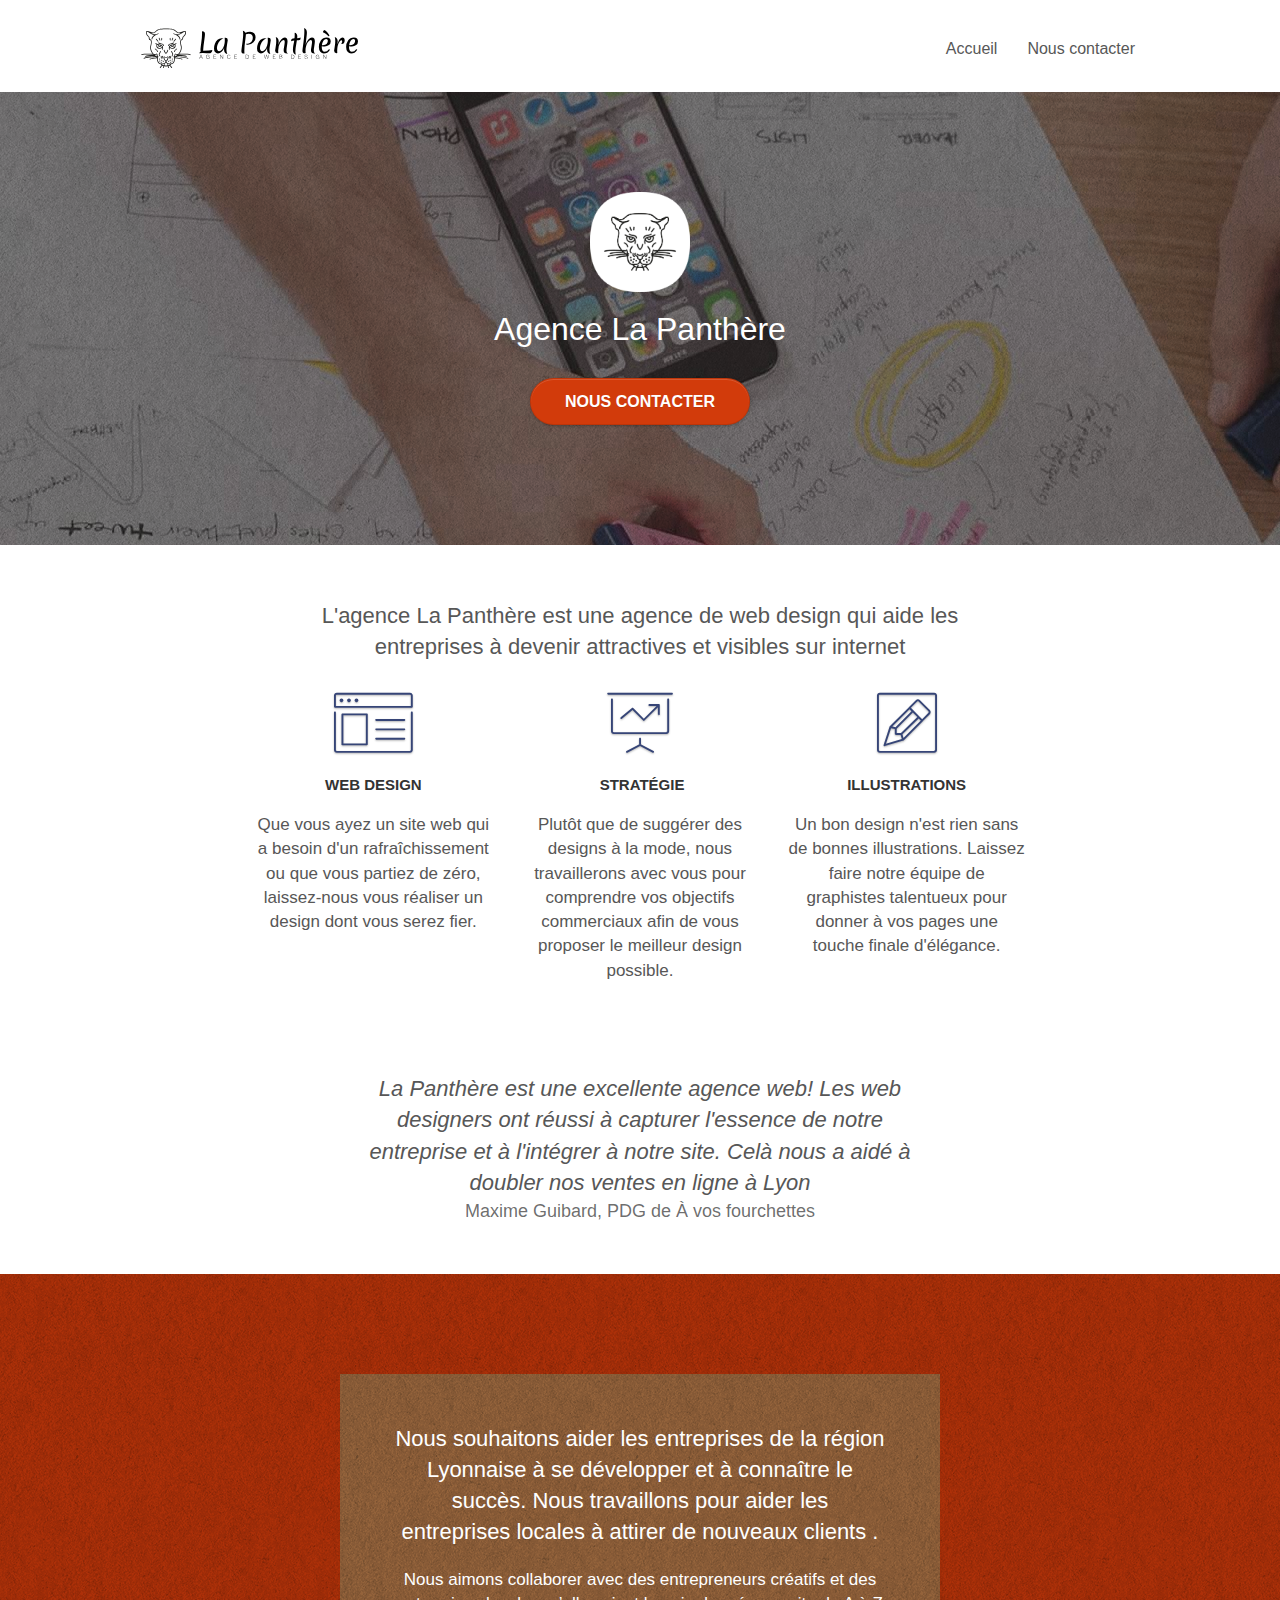
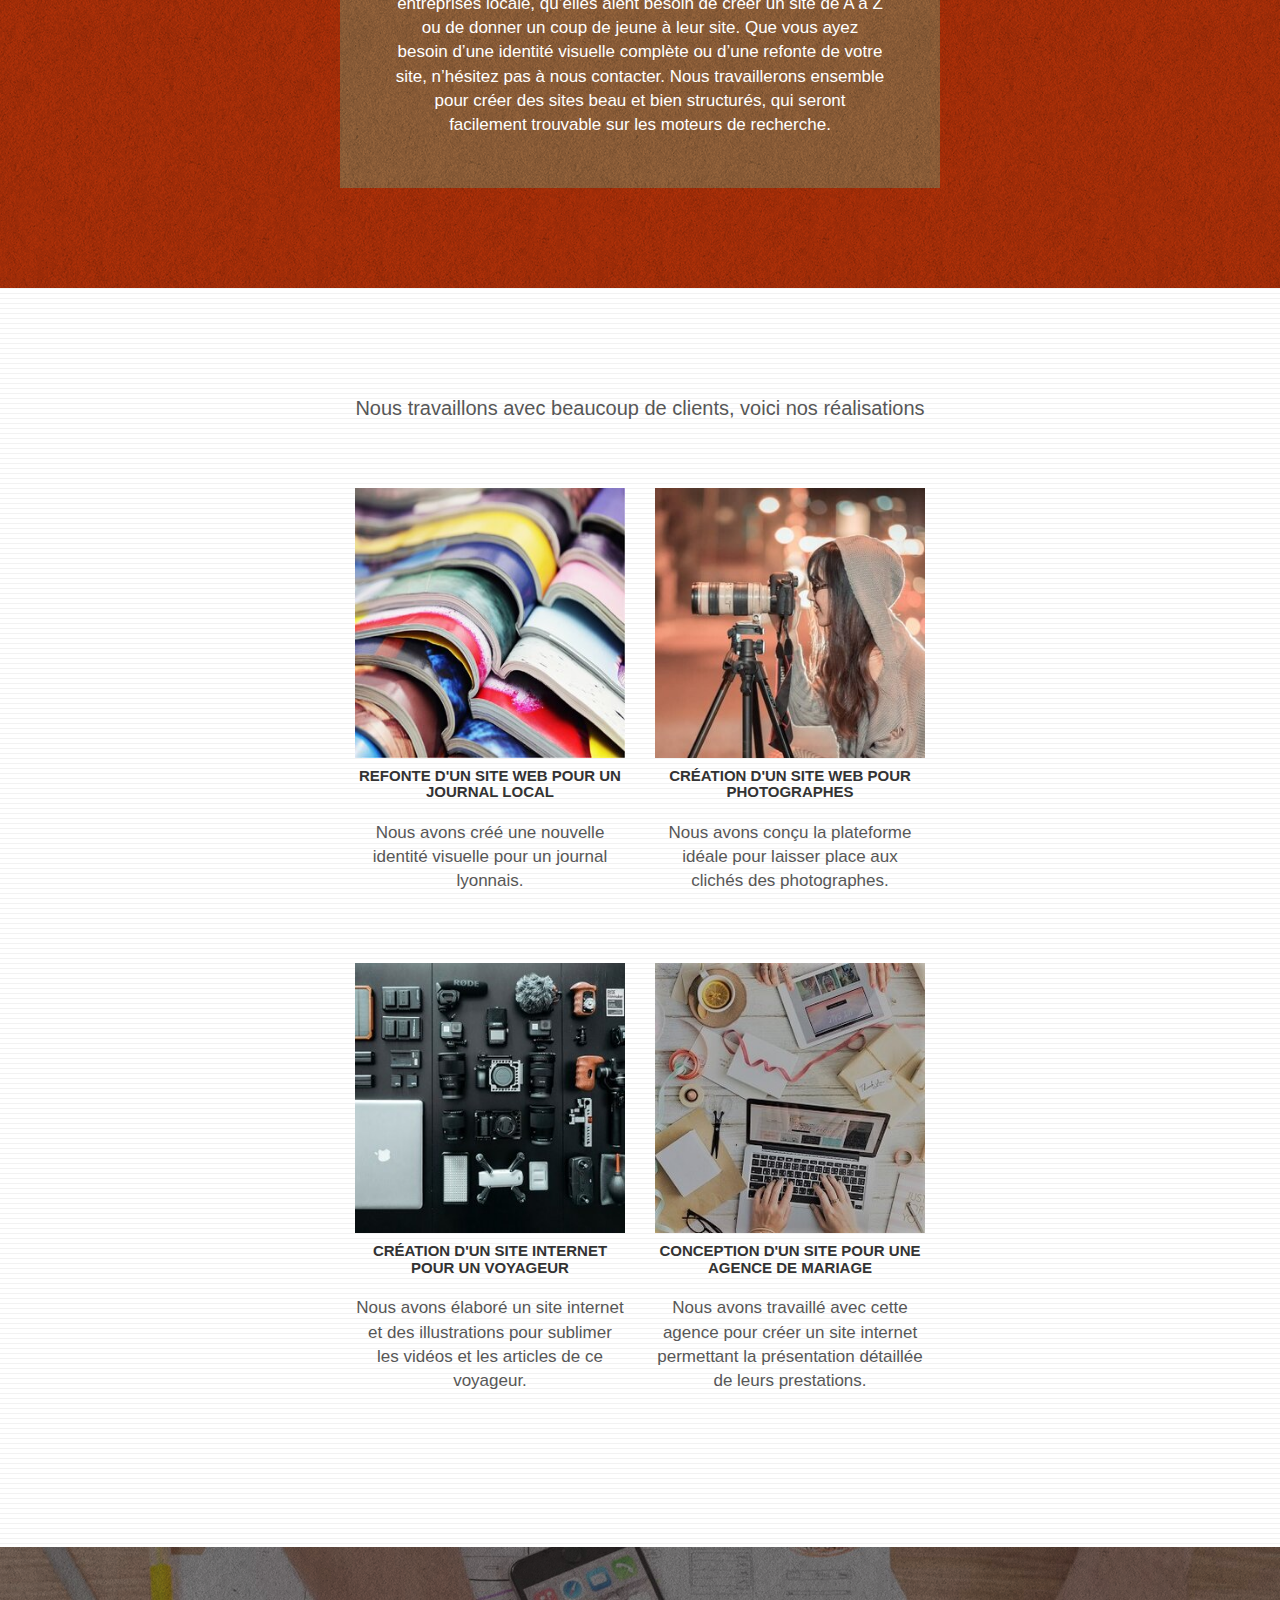
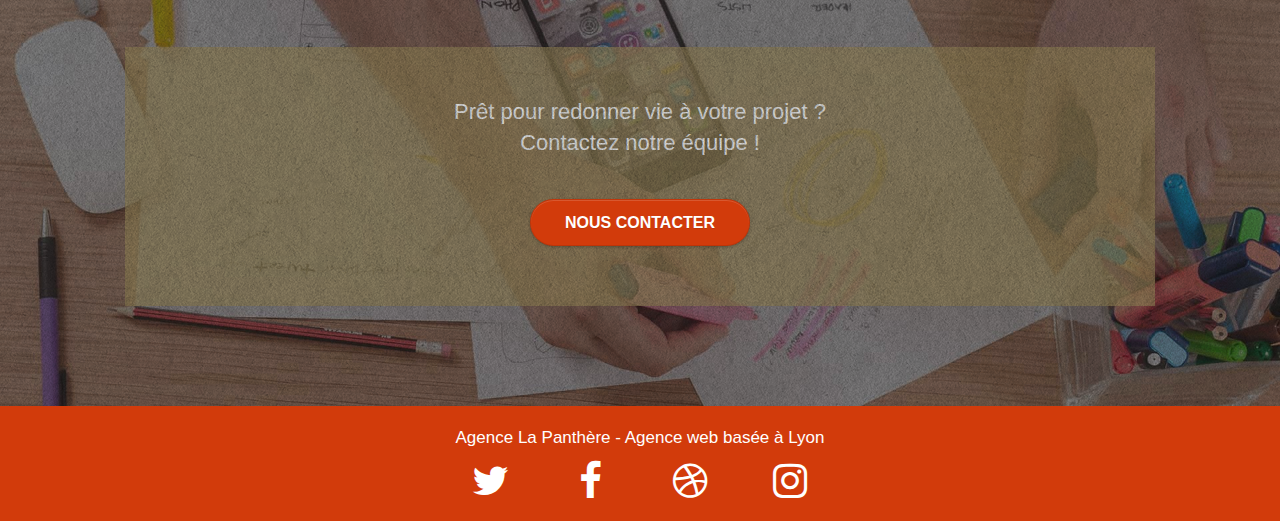
<file: index.html>
<!doctype html>
<html lang="fr-FR">
<head>
    <meta charset="utf-8">
    <meta name="description" content="L'agence La Panthère est une agence de web design qui aide les entreprises Lyonnaises
	 à devenir attractives et visibles sur Internet">
    <meta name="viewport" content="width=device-width, initial-scale=1.0, viewport-fit=cover">

	<!-- Open graph param  -->
	<meta property="og:title" content="La Panthère, Agence de web design sur la région lyonnaise">
	<meta property="og:type" content="website">
	<meta property="og:url" content="https://lef202209.github.io/PROJET4-LA-PANTHERE/index.html">
	<meta property="og:image" content="https://lef202209.github.io/PROJET4-LA-PANTHERE/img/logo.jpg">
	<meta property="og:description" content="L'agence La Panthère est une agence de web design qui aide les entreprises Lyonnaises
	à devenir attractives et visibles sur Internet">

	<meta content="index, follow" name=robots>

	 <!-- Canonical for Robots -->
	 <link rel="canonical" href="https://lef202209.github.io/PROJET4-LA-PANTHERE/index.html">

    <link rel="shortcut icon" type="image/png" href="./img/favicon.jpg">
    
	<link rel="stylesheet" type="text/css" href="./css_mini/bootstrap.min.css">
	<link rel="stylesheet" type="text/css" href="./css_mini/style.min.css">
	<link rel="stylesheet" type="text/css" href="./css_mini/font-awesome.min.css">
	<link rel="stylesheet" type="text/css" href="./css_mini/et-line.min.css">

    <title>La Panthère, Agence de web design sur la région lyonnaise</title>

    
<!-- Analytics -->
 
<!-- Analytics END -->
    
</head>
<body>
	<!-- Principal conteneur -->
	<div class="page-container">
		
		<!-- bloc-0 -->
		<header class="bloc bgc-white l-bloc " id="bloc-0">
			<div class="container bloc-sm">

				<nav class="navbar row">
					<div class="navbar-header">
						<a class="navbar-brand" href="index.html">
							<img src="img/agence-la-panthere-monochrome.svg" alt="tête de panthère" height="40" >
						</a>
						<button id="nav-toggle" type="button" class="ui-navbar-toggle navbar-toggle" data-toggle="collapse" data-target=".navbar-1">
							<span class="sr-only">Toggle navigation</span>
							<span class="icon-bar"></span>
							<span class="icon-bar"></span>
							<span class="icon-bar"></span>
						</button>
					</div>
					<div class="collapse navbar-collapse navbar-1 special-dropdown-nav">
						<ul class="site-navigation nav navbar-nav">
							<li>
								<a href="index.html">Accueil</a>
							</li>
							<li>
								<a href="contact.html">Nous contacter</a>
							</li>
						</ul>
					</div>
				</nav>
			</div>
		</header>
		<!-- bloc-0 END -->
		<main>
		<!-- bloc-1-presentation -->
			<section class="bloc bgc-dark-slate-blue bg-banniere d-bloc bg-t-edge bloc-bg-texture texture-paper b-parallax" id="bloc-1-hero">
				<div class="container bloc-lg">
					<div class="row tight-width-whitespace">
						<div class="col-sm-12">
							<img src="img/logo.png" class="center-block image-resize-mode" width="100" 
							alt="logo tête de panthère" >
							<h1 class="text-center hero-bloc-text tc-white ">
								Agence La Panthère
							</h1>
							<div class="text-center">
								<a href="contact.html" class="btn btn-lg btn-clean btn-rd cta-hero btn-atomic-tangerine" id="cta-hero">
									Nous contacter
								</a>
							</div>
						</div>
					</div>
				</div>
			</section>
			<!-- bloc-1-presentation END -->

			<!-- bloc-2-services -->
			<section class="bloc bgc-white l-bloc" id="bloc-2-services">
				<div class="container bloc-md">
					<div class="row">
						<div class="col-sm-12 text-center">
							<h2 class="titre-1">
								L'agence La Panthère est une agence de web design qui aide les entreprises à devenir attractives et visibles sur internet
							</h2>
						</div>
					</div>
					<div class="row voffset-lg med-width-whitespace">
						<article class="col-sm-4">
							<div class="text-center">
								<span class="et-icon-browser sm-shadow icon-dark-slate-blue icons icon-lg"></span>
							</div>
							<h3 class="mg-md text-center">
								Web design
							</h3>
							<p class="text-center ">
								Que vous ayez un site web qui a besoin d'un rafraîchissement ou que vous partiez de zéro, laissez-nous vous réaliser un design dont vous serez fier.
							</p>
						</article>
						<article class="col-sm-4">
							<div class="text-center">
								<span class="et-icon-presentation sm-shadow icon-dark-slate-blue icons icon-lg"></span>
							</div>
							<h3 class="mg-md text-center">
								&nbsp;Stratégie
							</h3>
							<p class="text-center ">
								Plutôt que de suggérer des designs à la mode, nous travaillerons avec vous pour comprendre vos objectifs commerciaux afin de vous proposer le meilleur design possible.
							</p>
						</article>
						<article class="col-sm-4">
							<div class="text-center">
								<span class="et-icon-edit sm-shadow icon-dark-slate-blue icons icon-lg"></span>
							</div>
							<h3 class="mg-md text-center">
								Illustrations
							</h3>
							<p class="text-center ">
								Un bon design n'est rien sans de bonnes illustrations. Laissez faire notre équipe de graphistes talentueux pour donner à vos pages une touche finale d'élégance.
							</p>
						</article>
					</div>
					<div class="row voffset-lg voffset">
						<div class="col-xs-12 col-md-8 col-md-offset-2 text-center">
							<p class="citation"> 
								La Panthère est une excellente agence web! Les web designers ont réussi à capturer l'essence de notre entreprise et à l'intégrer
								à notre site. Celà nous a aidé à doubler nos ventes en ligne à Lyon
							</p>
							<small class="text-center"> Maxime Guibard, PDG de À vos fourchettes </small>
						</div>
					</div>
				</div>
			</section>
			<!-- bloc-2-services END -->

			<!-- bloc-3-what-i-do -->
			<section class="bloc tc-white bgc-atomic-tangerine bg-presentation d-bloc bloc-bg-texture texture-paper b-parallax" id="bloc-3-what-i-do">
				<div class="container bloc-lg">
					<div class="row tight-width-whitespace black-background">
						<div class="col-sm-12">
							<!-- <h2 class="mg-md text-center tc-white  d-flex justify-content-center align-items-center"> -->
							<h2 class="mg-md text-center tc-white"> 
								Nous souhaitons aider les entreprises de la région Lyonnaise à se développer et à connaître le succès. Nous travaillons pour aider les entreprises locales à attirer de nouveaux clients .
							</h2>
							<p class="text-center white">
								Nous aimons collaborer avec des entrepreneurs créatifs et des entreprises locale, qu’elles aient besoin de créer un site de A à Z ou de donner un coup de jeune à leur site. Que vous ayez besoin d’une identité visuelle complète ou d’une refonte de votre site, n’hésitez pas à nous contacter. Nous travaillerons ensemble pour créer des sites beau et bien structurés, qui seront facilement trouvable sur les moteurs de recherche. 
								<!-- <a class="ltc-white bold-link" href="contact.html">Contactez notre équipe</a> -->
							</p>
						</div>
					</div>
				</div>
			</section>
			<!-- bloc-3-what-i-do END -->

			<!-- bloc-4-portfolio -->
			<section class="bloc bgc-white bg-lines-h2-bg bg-repeat l-bloc" id="bloc-4-portfolio">
				<div class="container bloc-lg">
					<div class="row">
						<div class="col-sm-12 text-center">
							<h2 class="titre-2">
								Nous travaillons avec beaucoup de clients, voici nos réalisations
							</h2>
						</div>
					</div>
					<div class="row tight-width-whitespace portfolio-row">
						<article class="col-sm-6">
							<a href="#" data-lightbox="img/journal_local.jpg" data-gallery-id="gallery-1" data-caption="Refonte d'un site web pour un journal local" data-frame="snapshot-lb">
								<img src="img/journal_local.jpg" loading="lazy"
								alt="magazines colorées ouvertes et superposées" class="img-responsive portfolio-thumb" >
							</a>
							<h3 class="mg-md text-center">
								Refonte d'un site web pour un journal local
							</h3>
							<p class="text-center">
								Nous avons créé une nouvelle identité visuelle pour un journal lyonnais.
							</p>
						</article>
						<article class="col-sm-6">
							<a href="#" data-lightbox="img/photographe.jpg" data-gallery-id="gallery-1" data-caption="Création d'un site web pour photographes" data-frame="snapshot-lb">
								<img src="img/photographe.jpg" class="img-responsive portfolio-thumb" loading="lazy"
								alt="Une photographe qui prend des photos dans la nuit" >
							</a>
							<h3 class="mg-md text-center">
								Création d'un site web pour photographes
							</h3>
							<p class="text-center">
								Nous avons conçu la plateforme idéale pour laisser place aux clichés des photographes.
							</p>
						</article>
					</div>
					<div class="row tight-width-whitespace portfolio-row">
						<article class="col-sm-6">
							<a href="#" data-lightbox="img/materiels_numeriques_voyageur.jpg" data-gallery-id="gallery-1" data-caption="Création d'un site internet pour un voyageur" data-frame="snapshot-lb">
								<img src="img/materiels_numeriques_voyageur.jpg" class="img-responsive portfolio-thumb" loading="lazy"
								alt="Matériels numériques d'un voyageur">
							</a>
							<h3 class="mg-md text-center">
								Création d'un site internet pour un voyageur
							</h3>
							<p class="text-center">
								Nous avons élaboré un site internet et des illustrations pour sublimer les vidéos et les articles de ce voyageur.
							</p>
						</article>
						<article class="col-sm-6">
							<a href="#" data-lightbox="img/gence_de_mariage.jpg" data-gallery-id="gallery-1" data-caption="Conception d'un site pour une agence de mariage" data-frame="snapshot-lb">
								<img src="img/agence_de_mariage.jpg" class="img-responsive portfolio-thumb" loading="lazy"
								 alt="Un ordinateur portable et des décorations de mariage déposées sur une table" ></a>
							<h3 class="mg-md text-center">
								Conception d'un site pour une agence de mariage
							</h3>
							<p class="text-center">
								Nous avons travaillé avec cette agence pour créer un site internet permettant la présentation détaillée de leurs prestations.
							</p>
						</article>
					</div>
				</div>
			</section>
			<!-- bloc-4-portfolio END -->

			<!-- bloc-5-cta -->
			<section class="bloc bgc-dark-slate-blue bg-banniere d-bloc bloc-bg-texture texture-paper" id="bloc-5-cta">
				<div class="container bloc-lg">
					<div class="row width-whitespace black-background " >
						<h2 class="mg-md text-center tc-white">
							Prêt pour redonner vie à votre projet ?<br>Contactez notre équipe !
						</h2>
						<div class="col-sm-12 text-center d-flex justify-content-center align-self-center">
							<a href="contact.html" class="btn btn-atomic-tangerine btn-clean btn-rd btn-lg cta-hero">Nous contacter</a>
						</div>
					</div>
				</div>
			</section>
			<!-- bloc-5-cta END -->
		<!-- bloc-5-cta END -->
		</main>
		<!-- Footer - bloc-8 -->
		<footer class="bloc bgc-atomic-tangerine d-bloc" id="bloc-8">
			<div class="container bloc-sm">
				<div class="row">
					<div class="col-sm-12">
						<p class="text-center white font-weight-bold name">
							Agence La Panthère - Agence web basée à Lyon
						</p>
						<div class="row row-no-gutters social">
							<div class="col-sm-3">
								<div class="text-center">
									<a class="social" href="https://twitter.com" aria-label="twitter">
										<span class="fa fa-twitter icon-md"></span>
									</a>
								</div>
							</div>
							<div class="col-sm-3">
								<div class="text-center">
									<a class="social" href="https://facebook.com" aria-label="facebook">
										<span class="fa fa-facebook icon-md"></span>
									</a>
								</div>
							</div>
							<div class="col-sm-3">
								<div class="text-center">
									<a class="social" href="https://dribble.com" aria-label="dribble">
										<span class="fa fa-dribbble icon-md"></span>
									</a>
								</div>
							</div>
							<div class="col-sm-3">
								<div class="text-center">
									<a class="social" href="https://instagram.com" aria-label="instagram">
										<span class="fa fa-instagram icon-md"></span>
									</a>
								</div>
							</div>
						</div>
					</div>
				</div>
			</div>
		</footer>
		<!-- Footer - bloc-8 END -->

	</div>
	<!-- Principal conteneur END -->
	<script defer src="./js_mini/jquery-2.1.0.min.js"></script>
	<script defer src="./js_mini/bootstrap.min.js"></script>
	<script defer src="./js_mini/blocs.min.js"></script>
	<script src="./js_mini/jquery.touchSwipe.min.js" defer></script>
	<script defer src="./js_mini/gmaps.min.js"></script>
    
</body>
</html>
</file>
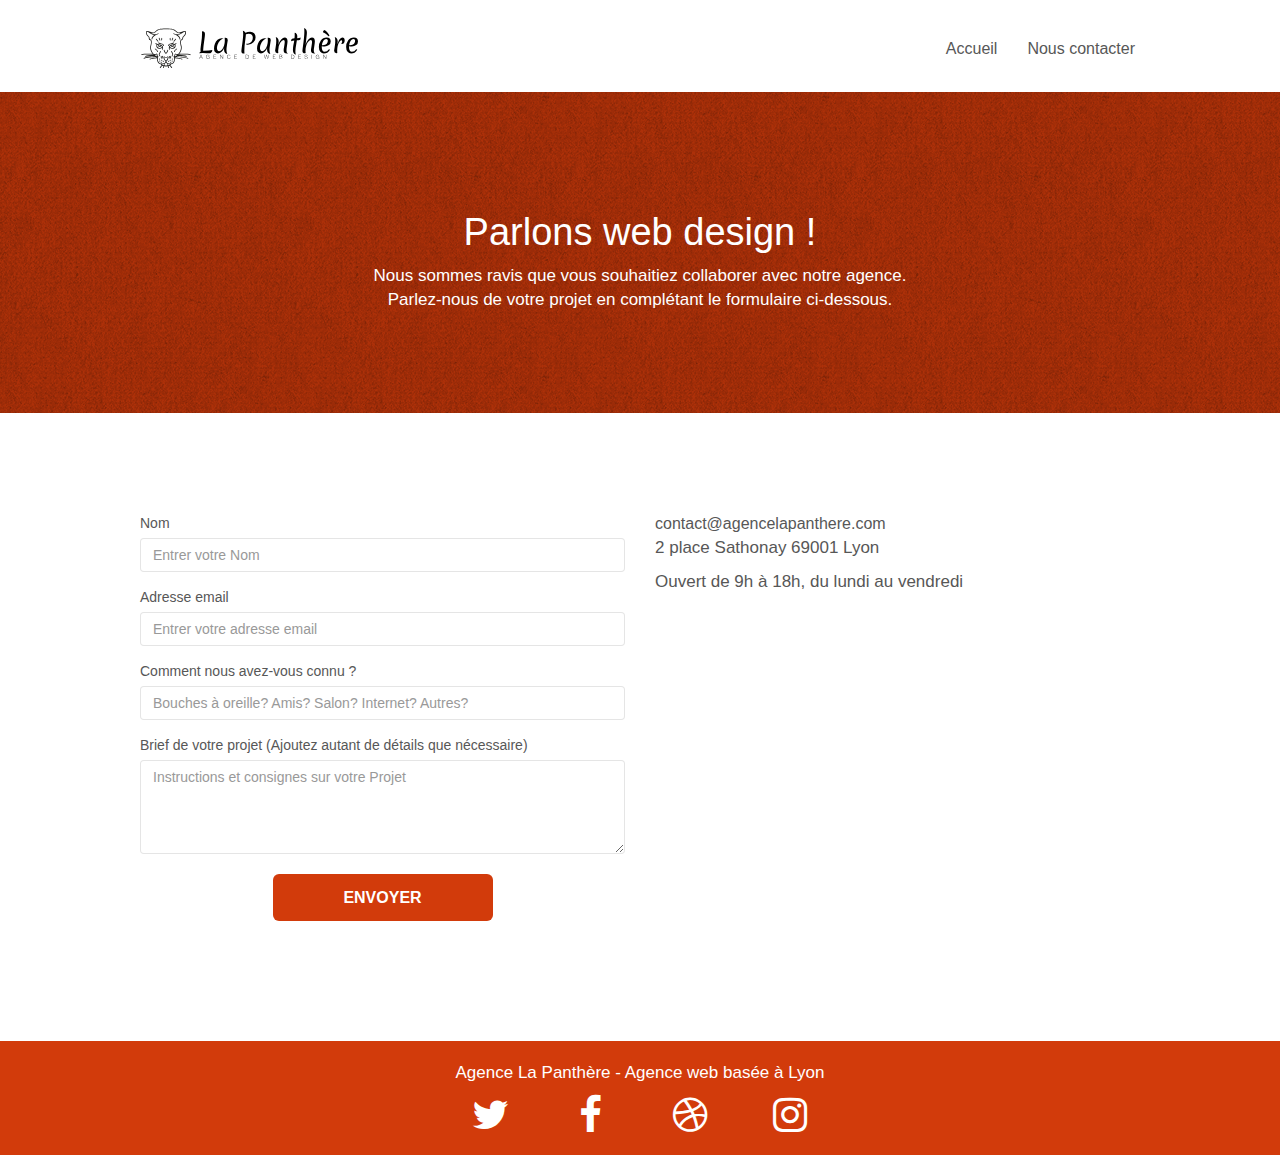
<file: contact.html>
<!doctype html>
<html lang="fr-FR">
<head>
    <meta charset="utf-8">
    <meta name="description" content="L'agence La Panthère est une agence de web design qui aide les entreprises Lyonnaises
	 à devenir attractives et visibles sur Internet">
    <meta name="viewport" content="width=device-width, initial-scale=1.0, viewport-fit=cover">
	<!-- Open graph param  -->
	<meta property="og:title" content="La Panthère, Agence de web design sur la région lyonnaise">
	<meta property="og:type" content="website">
	<meta property="og:url" content="https://lef202209.github.io/PROJET4-LA-PANTHERE/index.html">
	<meta property="og:image" content="https://lef202209.github.io/PROJET4-LA-PANTHERE/img/logo.jpg">
	<meta property="og:description" content="L'agence La Panthère est une agence de web design qui aide les entreprises Lyonnaises
	à devenir attractives et visibles sur Internet">

	<meta content="index, follow" name=robots>
    <link rel="shortcut icon" type="image/png" href="./img/favicon.jpg">
    
	<link rel="stylesheet" type="text/css" href="./css_mini/bootstrap.min.css">
	<link rel="stylesheet" type="text/css" href="./css_mini/style.min.css">
	<link rel="stylesheet" type="text/css" href="./css_mini/font-awesome.min.css">
	<link rel="stylesheet" type="text/css" href="./css_mini/et-line.min.css">
	
    <title>Nous contacter - La Panthère, Agence de web design sur la région lyonnaise</title>

    
<!-- Analytics -->
 
<!-- Analytics END -->
    
</head>
<body>
<!-- Principal conteneur -->
	<div class="page-container">
		
	<!-- bloc-0 -->
		<header class="bloc bgc-white l-bloc " id="bloc-0">
			<div class="container bloc-sm">
				<nav class="navbar row">
					<div class="navbar-header">
						<a class="navbar-brand" href="index.html"><img src="img/agence-la-panthere-monochrome.svg" 
							alt="tête de panthère" height="40" >
						</a>
						<button id="nav-toggle" type="button" class="ui-navbar-toggle navbar-toggle" data-toggle="collapse" data-target=".navbar-1">
							<span class="sr-only">
								Toggle navigation
							</span>
							<span class="icon-bar"></span>
							<span class="icon-bar"></span>
							<span class="icon-bar"></span>
						</button>
					</div>
					<div class="collapse navbar-collapse navbar-1 special-dropdown-nav">
						<ul class="site-navigation nav navbar-nav">
							<li>
								<a href="index.html">Accueil</a>
							</li>
							<li>
								<a href="contact.html">Nous contacter</a>
							</li>
						</ul>
					</div>
				</nav>
			</div>
		</header>
	<!-- bloc-0 END -->
		<main>
		<!-- bloc-6 -->
			<section class="bloc bg-dots-bg bg-repeat bgc-atomic-tangerine d-bloc bloc-bg-texture texture-paper" id="bloc-6">
				<div class="container bloc-lg">
					<div class="row">
						<div class="col-sm-12">
							<h1 class="text-center hero-bloc-text tc-white">
								Parlons web design !
							</h1>
							<p class="text-center mg-lg tc-white tight-width-whitespace">
								Nous sommes ravis que vous souhaitiez collaborer avec notre agence.<br>
								Parlez-nous de votre projet en complétant le formulaire ci-dessous.
							</p>
						</div>
					</div>
				</div>
			</section>
			<!-- bloc-6 END -->

			<!-- bloc-7 -->
			<div class="bloc bgc-white l-bloc" id="bloc-7">
				<div class="container bloc-lg">
					<div class="row">
						<div class="col-sm-6">
							<form id="form_1">
								<div class="form-group">
									<label for="name">
										Nom
									</label>
									<input id="name" name="name" class="form-control" placeholder="Entrer votre Nom" required >
								</div>
								<div class="form-group">
									<label for="email">
										Adresse email
									</label>
									<input id="email" name="email" class="form-control" placeholder="Entrer votre adresse email" type="email" required >
								</div>
								<div class="form-group">
									<label for="question">
										Comment nous avez-vous connu ?
									</label>
									<input id="question" name="question" class="form-control" placeholder="Bouches à oreille? Amis? Salon? Internet? Autres?" type="email" required  >
								</div>
								<div class="form-group">
									<label for="brief">
										Brief de votre projet (Ajoutez autant de détails que nécessaire)
									</label>
									<textarea id="brief" name="brief" class="form-control" rows="4" cols="50" placeholder="Instructions et consignes sur votre Projet" required></textarea>
								</div> 
								<button class="bloc-button btn btn-lg btn-block cta-hero btn-atomic-tangerine" type="submit">
									Envoyer
								</button>
							</form>
						</div>
						<div class="col-sm-6">
							<address>
								<a href="mailto:contact@agencelapanthere.com" class="email-contact"> contact@agencelapanthere.com </a>
								<p>2 place Sathonay 69001 Lyon</p>
								<p>Ouvert de 9h à 18h, du lundi au vendredi </p>
							</address>
						</div>
					</div>
				</div>
			</div>
			<!-- bloc-7 END -->

			<!-- ScrollToTop Button -->
			<a class="bloc-button btn btn-d scrollToTop" onclick="scrollToTarget('1')"><span class="fa fa-chevron-up"></span></a>
			<!-- ScrollToTop Button END-->
		</main>

	<!-- Footer - bloc-8 -->
		<footer class="bloc bgc-atomic-tangerine d-bloc" id="bloc-8">
			<div class="container bloc-sm">
				<div class="row">
					<div class="col-sm-12">
						<p class="text-center white font-weight-bold name">
							Agence La Panthère - Agence web basée à Lyon
						</p>
						<div class="row row-no-gutters social">
							<div class="col-sm-3">
								<div class="text-center">
									<a class="social" href="https://twitter.com" aria-label="twitter">
										<span class="fa fa-twitter icon-md"></span>
									</a>
								</div>
							</div>
							<div class="col-sm-3">
								<div class="text-center">
									<a class="social" href="https://facebook.com" aria-label="facebook">
										<span class="fa fa-facebook icon-md"></span>
									</a>
								</div>
							</div>
							<div class="col-sm-3">
								<div class="text-center">
									<a class="social" href="https://dribble.com" aria-label="dribble">
										<span class="fa fa-dribbble icon-md"></span>
									</a>
								</div>
							</div>
							<div class="col-sm-3">
								<div class="text-center">
									<a class="social" href="https://instagram.com" aria-label="instagram">
										<span class="fa fa-instagram icon-md"></span>
									</a>
								</div>
							</div>
						</div>
					</div>
				</div>
			</div>
		</footer>
	<!-- Footer - bloc-8 END -->

<!-- Principal conteneur END -->
   
	</div>
	<!-- Principal conteneur END -->   
	<script defer src="./js_mini/jquery-2.1.0.min.js"></script>
	<script defer src="./js_mini/bootstrap.min.js"></script>
	<script defer src="./js_mini/blocs.min.js"></script>
	<script defer src="./js_mini/jqBootstrapValidation.min.js"></script>
	<script defer src="./js_mini/formHandler.min.js"></script>
    
</body>
</html>
</file>
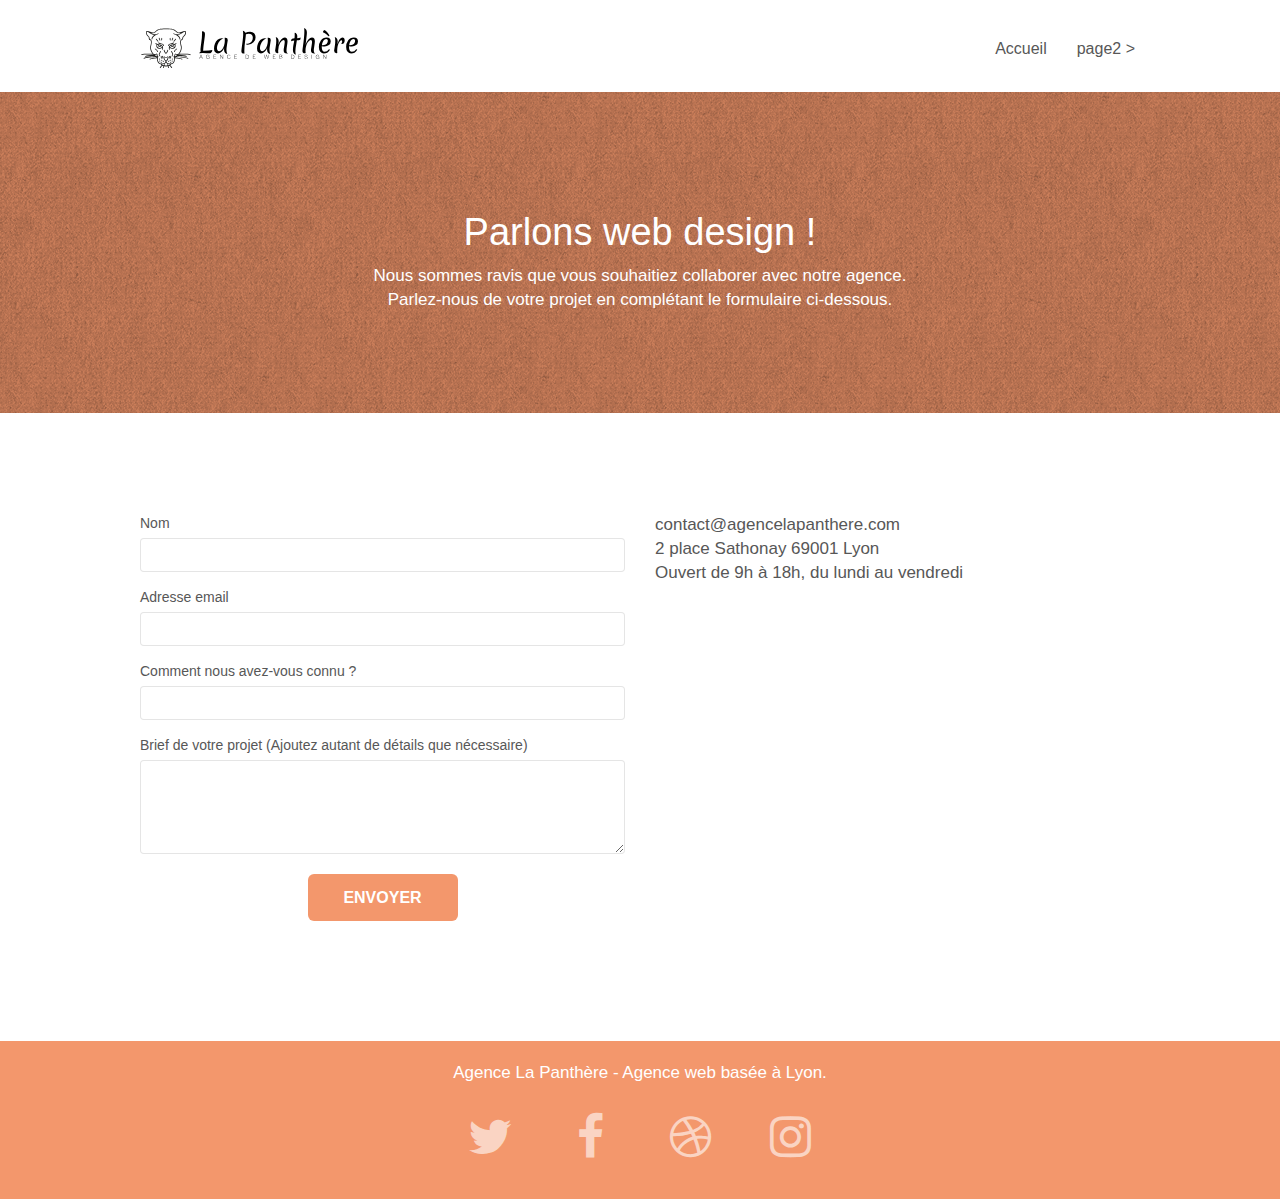
<file: page2.html>
<!doctype html>
<html lang="fr-FR">
<head>
    <meta charset="utf-8">
    <meta name="description" content="L'agence La Panthère est une agence de web design qui aide les entreprises Lyonnaises
	 à devenir attractives et visibles sur Internet">
    <meta name="viewport" content="width=device-width, initial-scale=1.0, viewport-fit=cover">
	<meta content="index, follow" name=robots>
    <link rel="shortcut icon" type="image/png" href="favicon.jpg">
    
	<link rel="stylesheet" type="text/css" href="./css/bootstrap.css">
	<link rel="stylesheet" type="text/css" href="style.css">
	<link rel="stylesheet" type="text/css" href="./css/font-awesome.css">
	<link rel="stylesheet" type="text/css" href="./css/et-line.css">
	
    
	<script src="./js/jquery-2.1.0.js"></script>
	<script src="./js/bootstrap.js"></script>
	<script src="./js/blocs.js"></script>
	<script src="./js/jqBootstrapValidation.js"></script>
	<script src="./js/formHandler.js"></script>
    <title>Nous contacter - La Panthère, Agence de web design sur la région lyonnaise</title>

    
<!-- Analytics -->
 
<!-- Analytics END -->
    
</head>
<body>
<!-- Principal conteneur -->
<div class="page-container">
    
<!-- bloc-0 -->
<div class="bloc bgc-white l-bloc " id="bloc-0">
	<div class="container bloc-sm">
		<nav class="navbar row">
			<div class="navbar-header">
				<a class="navbar-brand" href="index.html"><img src="img/agence-la-panthere-monochrome.svg" alt="atlanta web design logo" height="40" /></a>
				<button id="nav-toggle" type="button" class="ui-navbar-toggle navbar-toggle" data-toggle="collapse" data-target=".navbar-1">
					<span class="sr-only">Toggle navigation</span><span class="icon-bar"></span><span class="icon-bar"></span><span class="icon-bar"></span>
				</button>
			</div>
			<div class="collapse navbar-collapse navbar-1 special-dropdown-nav">
				<ul class="site-navigation nav navbar-nav">
					<li>
						<a href="index.html">Accueil</a>
					</li>
					<li>
					</li>
					<li>
						<a href="page2.html">page2 &gt;</a>
					</li>
				</ul>
			</div>
		</nav>
	</div>
</div>
<!-- bloc-0 END -->

<!-- bloc-6 -->
<div class="bloc bg-dots-bg bg-repeat bgc-atomic-tangerine d-bloc bloc-bg-texture texture-paper" id="bloc-6">
	<div class="container bloc-lg">
		<div class="row">
			<div class="col-sm-12">
				<h1 class="text-center hero-bloc-text tc-white">
					Parlons web design !
				</h1>
				<p class="text-center mg-lg tc-white tight-width-whitespace">
					Nous sommes ravis que vous souhaitiez collaborer avec notre agence.<br>
					Parlez-nous de votre projet en complétant le formulaire ci-dessous.
				</p>
			</div>
		</div>
	</div>
</div>
<!-- bloc-6 END -->

<!-- bloc-7 -->
<div class="bloc bgc-white l-bloc" id="bloc-7">
	<div class="container bloc-lg">
		<div class="row">
			<div class="col-sm-6">
				<form id="form_1">
					<div class="form-group">
						<label>
							Nom
						</label>
						<input id="name" class="form-control" required />
					</div>
					<div class="form-group">
						<label>
							Adresse email
						</label>
						<input id="email" class="form-control" type="email" required />
					</div>
					<div class="form-group">
						<label>
							Comment nous avez-vous connu ?
						</label>
						<input class="form-control" type="email" required id="input_504" />
					</div>
					<div class="form-group">
						<label>
							Brief de votre projet (Ajoutez autant de détails que nécessaire)<br>
						</label><textarea id="message" class="form-control" rows="4" cols="50" required></textarea>
					</div> 
					<button class="bloc-button btn btn-lg btn-block cta-hero btn-atomic-tangerine" type="submit">
						Envoyer
					</button>
				</form>
			</div>
			<div class="col-sm-6">
				<p>
					contact@agencelapanthere.com<br>2 place Sathonay 69001 Lyon<br>Ouvert de 9h à 18h, du lundi au vendredi<br>
				</p>
			</div>
		</div>
	</div>
</div>
<!-- bloc-7 END -->

<!-- ScrollToTop Button -->
<a class="bloc-button btn btn-d scrollToTop" onclick="scrollToTarget('1')"><span class="fa fa-chevron-up"></span></a>
<!-- ScrollToTop Button END-->


<!-- Footer - bloc-8 -->
<div class="bloc bgc-atomic-tangerine d-bloc" id="bloc-8">
	<div class="container bloc-sm">
		<div class="row">
			<div class="col-sm-12">
				<p class="text-center white">
					Agence La Panthère - Agence web basée à Lyon.<br>
				</p>
				<div class="row row-no-gutters social">
					<div class="col-sm-3">
						<div class="text-center">
							<a class="social" href="index.html"><span class="fa fa-twitter icon-md"></span></a>
						</div>
					</div>
					<div class="col-sm-3">
						<div class="text-center">
							<a class="social" href="index.html"><span class="fa fa-facebook icon-md"></span></a>
						</div>
					</div>
					<div class="col-sm-3">
						<div class="text-center">
							<a class="social" href="index.html"><span class="fa fa-dribbble icon-md"></span></a>
						</div>
					</div>
					<div class="col-sm-3">
						<div class="text-center">
							<a class="social" href="index.html"><span class="fa fa-instagram icon-md"></span></a>
						</div>
					</div>
				</div>
			</div>
		</div>
	</div>
</div>
<!-- Footer - bloc-8 END -->

</div>
<!-- Principal conteneur END -->
    

</body>
</html>
</file>
<file: style.css>
body {
    margin: 0;
    padding: 0;
    background: #FFF;
    overflow-x: hidden;
    -webkit-font-smoothing: antialiased;
    -moz-osx-font-smoothing: grayscale;
}

a,
button {
    transition: all .3s ease-in-out;
    outline: none!important;
}

a:hover {
    text-decoration: none;
    cursor: pointer;
}

#page-loading-blocs-notifaction {
    position: fixed;
    top: 0;
    bottom: 0;
    width: 100%;
    z-index: 100000;
    background: #FFFFFF url("img/pageload-spinner.gif") no-repeat center center;
}

.bloc {
    width: 100%;
    clear: both;
    background: 50% 50% no-repeat;
    padding: 0 50px;
    -webkit-background-size: cover;
    -moz-background-size: cover;
    -o-background-size: cover;
    background-size: cover;
    position: relative;
}

.bloc .container {
    padding-left: 0;
    padding-right: 0;
}

.bloc-lg {
    padding: 100px 50px;
}

.bloc-md {
    padding: 50px;
}

.bloc-sm {
    padding: 20px 50px;
}

.bg-center,
.bg-l-edge,
.bg-r-edge,
.bg-t-edge,
.bg-b-edge,
.bg-tl-edge,
.bg-bl-edge,
.bg-tr-edge,
.bg-br-edge,
.bg-repeat {
    -webkit-background-size: auto!important;
    -moz-background-size: auto!important;
    -o-background-size: auto!important;
    background-size: auto!important;
}

.bg-repeat {
    background: repeat;
}

.bg-t-edge {
    background: top no-repeat;
}

.bloc-bg-texture::before {
    content: "";
    background-size: 2px 2px;
    position: absolute;
    top: 0;
    bottom: 0;
    left: 0;
    right: 0;
}

.texture-paper::before {
    background: url("img/texture-paper.png");
    background-size: 280px 280px;
}

.b-parallax {
    background-attachment: fixed;
}

.d-bloc {
    color: rgba(255, 255, 255, .7);
}

.d-bloc button:hover {
    color: rgba(255, 255, 255, .9);
}

.d-bloc .icon-round,
.d-bloc .icon-square,
.d-bloc .icon-rounded,
.d-bloc .icon-semi-rounded-a,
.d-bloc .icon-semi-rounded-b {
    border-color: rgba(255, 255, 255, .9);
}

.d-bloc .divider-h span {
    border-color: rgba(255, 255, 255, .2);
}

.d-bloc .a-btn,
.d-bloc .navbar a,
.d-bloc .navbar-brand,
.d-bloc a .icon-sm,
.d-bloc a .icon-md,
.d-bloc a .icon-lg,
.d-bloc a .icon-xl,
.d-bloc h1 a,
.d-bloc h2 a,
.d-bloc h3 a,
.d-bloc h4 a,
.d-bloc h5 a,
.d-bloc h6 a,
.d-bloc p a {
    color: rgba(255, 255, 255, .6);
}

.d-bloc .a-btn:hover,
.d-bloc .navbar a:hover,
.d-bloc .navbar-brand:hover,
.d-bloc a:hover .icon-sm,
.d-bloc a:hover .icon-md,
.d-bloc a:hover .icon-lg,
.d-bloc a:hover .icon-xl,
.d-bloc h1 a:hover,
.d-bloc h2 a:hover,
.d-bloc h3 a:hover,
.d-bloc h4 a:hover,
.d-bloc h5 a:hover,
.d-bloc h6 a:hover,
.d-bloc p a:hover {
    color: rgba(255, 255, 255, 1);
}

.d-bloc .navbar-toggle .icon-bar {
    background: rgba(255, 255, 255, 1);
}

.d-bloc .btn-wire,
.d-bloc .btn-wire:hover {
    color: rgba(255, 255, 255, 1);
    border-color: rgba(255, 255, 255, 1);
}

.d-bloc .panel {
    color: rgba(0, 0, 0, .5);
}

.d-bloc .panel button:hover {
    color: rgba(0, 0, 0, .7);
}

.d-bloc .panel icon {
    border-color: rgba(0, 0, 0, .7);
}

.d-bloc .panel .divider-h span {
    border-color: rgba(0, 0, 0, .1);
}

.d-bloc .panel .a-btn {
    color: rgba(0, 0, 0, .6);
}

.d-bloc .panel .a-btn:hover {
    color: rgba(0, 0, 0, 1);
}

.d-bloc .panel .btn-wire,
.d-bloc .panel .btn-wire:hover {
    color: rgba(0, 0, 0, .7);
    border-color: rgba(0, 0, 0, .3);
}

.d-bloc .panel,
.l-bloc {
    color: rgba(0, 0, 0, .5);
}

.d-bloc .panel button:hover,
.l-bloc button:hover {
    color: rgba(0, 0, 0, .7);
}

.l-bloc .icon-round,
.l-bloc .icon-square,
.l-bloc .icon-rounded,
.l-bloc .icon-semi-rounded-a,
.l-bloc .icon-semi-rounded-b {
    border-color: rgba(0, 0, 0, .7);
}

.d-bloc .panel .divider-h span,
.l-bloc .divider-h span {
    border-color: rgba(0, 0, 0, .1);
}

.d-bloc .panel .a-btn,
.l-bloc .a-btn,
.l-bloc .navbar a,
.l-bloc .navbar-brand,
.l-bloc a .icon-sm,
.l-bloc a .icon-md,
.l-bloc a .icon-lg,
.l-bloc a .icon-xl,
.l-bloc h1 a,
.l-bloc h2 a,
.l-bloc h3 a,
.l-bloc h4 a,
.l-bloc h5 a,
.l-bloc h6 a,
.l-bloc p a {
    color: rgba(0, 0, 0, .6);
}

.d-bloc .panel .a-btn:hover,
.l-bloc .a-btn:hover,
.l-bloc .navbar a:hover,
.l-bloc .navbar-brand:hover,
.l-bloc a:hover .icon-sm,
.l-bloc a:hover .icon-md,
.l-bloc a:hover .icon-lg,
.l-bloc a:hover .icon-xl,
.l-bloc h1 a:hover,
.l-bloc h2 a:hover,
.l-bloc h3 a:hover,
.l-bloc h4 a:hover,
.l-bloc h5 a:hover,
.l-bloc h6 a:hover,
.l-bloc p a:hover {
    color: rgba(0, 0, 0, 1);
}

.l-bloc .navbar-toggle .icon-bar {
    color: rgba(0, 0, 0, .6);
}

.d-bloc .panel .btn-wire,
.d-bloc .panel .btn-wire:hover,
.l-bloc .btn-wire,
.l-bloc .btn-wire:hover {
    color: rgba(0, 0, 0, .7);
    border-color: rgba(0, 0, 0, .3);
}

.voffset {
    margin-top: 30px;
}

.voffset-lg {
    margin-top: 80px;
}

.row-no-gutters {
    margin-right: 0;
    margin-left: 0;
}

.row.row-no-gutters > [class^="col-"],
.row.row-no-gutters > [class*=" col-"] {
    padding-right: 0;
    padding-left: 0;
}

#bloc-1-hero h1 {
    font-size: 32px;
}

.navbar {
    margin-bottom: 0;
    z-index: 1;
}

.navbar-brand {
    height: auto;
    padding: 3px 15px;
    font-size: 25px;
    font-weight: normal;
    font-weight: 600;
    line-height: 44px;
}

.navbar-brand img {
    max-height: 200px;
    margin: 0 5px 0 0;
    display: inline;
}

.navbar-brand img[src$=svg] {
    min-width: 100px;
}

.nav-center .navbar-brand img {
    margin: 0;
}

.navbar .nav {
    padding-top: 2px;
    margin-right: -16px;
    float: right;
    z-index: 1;
}

.nav > li {
    float: left;
    margin-top: 4px;
    font-size: 16px;
}

.navbar-nav .open .dropdown-menu > li > a {
    text-align: inherit;
}

.nav > li a:hover,
.nav > li a:focus {
    background: transparent;
}

.navbar-toggle {
    margin: 10px 10px 0 0;
    border: 0px;
}

.navbar-toggle:hover {
    background: transparent!important;
}

.navbar-toggle .icon-bar {
    background-color: rgba(0, 0, 0, .5);
    width: 26px;
}

.nav-invert .navbar .nav {
    float: left;
}

.nav-invert .navbar-header,
.nav-invert .navbar-brand {
    float: right;
    position: relative;
    z-index: 2;
}

.titre-1 {
        font-size: 22px;
        margin: 6px 13%;
}

.titre-2{
    font-size: 20px;
    margin: 6px 2%;
}

.citation {
    font-size:22px;
    margin:0 8%;
    font-style:italic;
}

small {
    font-size:18px;
}

.email-contact
{
    font-size: 16px;
}

h3{
    max-width:300px;
    margin:auto;
}


@media (min-width: 768px) {

    .site-navigation {
        position: absolute;
        top: 50%;
        right: 20px;
        transform: translate(0, -50%);
        -webkit-transform: translateY(-50%);
    }
    .nav > li .dropdown-menu a,
    .nav > li .dropdown-menu a:hover {
        color: #484848;
    }
    .nav-invert .site-navigation {
        left: 0;
        right: 0;
    }
    .nav-center {
        text-align: center;
    }
    .nav-center .navbar-header {
        width: 100%;
    }
    .nav-center .navbar-header,
    .nav-center .navbar-brand,
    .nav-center .nav > li {
        float: none;
        display: inline-block;
    }
    .nav-center .site-navigation {
        position: relative;
        width: 100%;
        right: 0;
        margin-right: 0px;
        margin-top: 20px;
    }
    .nav-center.mini-nav .navbar-toggle {
        float: none;
        margin: 10px auto 0;
    }
}

.nav > li > .dropdown a {
    background: none!important;
    display: block;
    padding: 14px 15px;
}

nav .caret {
    margin: 0 5px;
}

.dropdown-menu .dropdown-menu {
    top: -8px;
    left: 100%;
}

.dropdown-menu .dropmenu-flow-right {
    top: 100%;
    left: 0;
    margin-left: -1px;
    border-top-left-radius: 0;
    border-top-right-radius: 0;
}

.dropdown-menu .dropdown span {
    border: 4px solid black;
    border-top-color: transparent;
    border-right-color: transparent;
    border-bottom-color: transparent;
    margin: 6px -5px 0 0!important;
    float: right;
}

.mg-md {
    margin-top: 10px;
    margin-bottom: 20px;
    width: 100%;
}

.mg-lg {
    margin-top: 10px;
    margin-bottom: 40px;
}

.btn {
    margin: 0 5px 5px 0;
}

.btn.pull-right {
    margin: 0 0 5px 5px;
}

.btn-d,
.btn-d:hover,
.btn-d:focus {
    color: #FFF;
    background: rgba(0, 0, 0, .3);
}

button {
    outline: none!important;
}

.btn-rd {
    border-radius: 40px;
}

.btn-clean {
    border: 1px solid rgba(0, 0, 0, .08);
    border-bottom-color: rgba(0, 0, 0, .1);
    text-shadow: 0 1px 0 rgba(0, 0, 1, .1);
    box-shadow: 0 1px 3px rgba(0, 0, 1, .25), inset 0 1px 0 0 rgba(255, 255, 255, .15);
}

.icon-md {
    font-size: 30px;
}

.icon-lg {
    font-size: 60px!important;
}

.sm-shadow {
    text-shadow: 0 1px 2px rgba(0, 0, 0, .3);
}

.panel-sq,
.panel-sq .panel-heading,
.panel-sq .panel-footer {
    border-radius: 0;
}

.panel-rd {
    border-radius: 30px;
}

.panel-rd .panel-heading {
    border-radius: 29px 29px 0 0;
}

.panel-rd .panel-footer {
    border-radius: 0 0 29px 29px;
}

.form-control {
    border-color: rgba(0, 0, 0, .1);
    box-shadow: none;
}

.scrollToTop {
    width: 40px;
    height: 40px;
    position: fixed;
    bottom: 20px;
    right: 20px;
    opacity: 0;
    z-index: 500;
    transition: all .3s ease-in-out;
    display: flex;
    justify-content: center;
    align-items: center;
}

.scrollToTop span {
    /* margin-top: 6px; */
    font-size:25px;
    color:#FFF;
}

.showScrollTop {
    font-size: 14px;
    opacity: 1;
}

a[data-lightbox] {
    position: relative;
    display: block;
    text-align: center;
}

a[data-lightbox]:hover::before {
    content: "+";
    font-family: "HelveticaNeue-Light", "Helvetica Neue Light", "Helvetica Neue", Helvetica, Arial;
    font-size: 32px;
    width: 50px;
    height: 50px;
    margin-left: -25px;
    border-radius: 50%;
    background: rgba(0, 0, 0, .6);
    color: #FFF;
    font-weight: 100;
    z-index: 1;
    position: absolute;
    top: 50%;
    transform: translateY(-50%);
    -webkit-transform: translateY(-50%);
}

a[data-lightbox]:hover img {
    opacity: 0.6;
    -webkit-animation-fill-mode: none;
    animation-fill-mode: none;
}

#lightbox-modal {
    display: flex;
    align-items: center;
}

#lightbox-modal .modal-dialog {
    width: 90%;
    max-width: 900px;
    margin: 0 auto 0;
}

#lightbox-modal .modal-dialog img {
    max-height: 90vh;
    margin: 0 auto;
}

.lightbox-caption {
    padding: 20px;
    color: #FFF;
    background: rgba(0, 0, 0, .5);
    position: absolute;
    left: 15px;
    right: 15px;
    bottom: 5px;
}

.close-lightbox {
    color: #FFF;
    font-size: 30px;
    position: absolute;
    top: 20px;
    right: 20px;
    z-index: 20;
    background: rgba(0, 0, 0, .5);
    border: none;
    line-height: 30px;
    padding: 0 9px 5px;
    opacity: 0.3;
}

.close-lightbox:hover,
.next-lightbox:hover,
.prev-lightbox:hover {
    opacity: 1.0;
    color: #FFF;
}

.next-lightbox,
.prev-lightbox {
    font-size: 20px;
    color: rgba(255, 255, 255, .9);
    background: rgba(0, 0, 0, .5);
    transition: all .2s ease-in-out;
    position: absolute;
    top: 45%;
    z-index: 1;
    opacity: 0.4;
}

.next-lightbox {
    padding: 6px 8px 1px 13px;
    right: 25px;
}

.prev-lightbox {
    padding: 6px 13px 1px 10px;
    left: 25px;
}

.snapshot-lb .modal-body {
    padding-bottom: 45px;
}

.snapshot-lb .lightbox-caption {
    padding: 0;
    color: rgba(0, 0, 0, .5);
    background: none;
}

h1,
h2,
h3,
h4,
h5,
h6,
p,
label,
.btn,
a {
    font-family: "helvetica";
    font-weight: 400;
    color: #575757!important;
}

.container {
    max-width: 1000px;
    margin : auto;
}
body{
    min-width:235px;
    margin:auto;
}

.hero-bloc-text {
    font-size: 38px;
}

.hero-bloc-text-sub {
    font-size: 36px;
}

.statement-bloc-text {
    line-height: 26px;
    font-style: italic;
    font-size: 20px;
    text-align: center;
    font-weight: lighter;
    max-width: 520px;
    margin: auto auto auto auto;
}

p {
    font-size: 17px;
}


.tight-width-whitespace {
    max-width: 600px;
    margin: auto auto auto auto;
}

.h1 {
    font-size: 20px;
    font-family: "Open Sans";
}

.cta-hero {
    margin-top: 22px;
    color: #FFFFFF!important;
    text-transform: uppercase;
    padding: 12px 28px 12px 28px;
    font-size: 16px;
    font-weight: 700;
}

.social {
    max-width: 400px;
    margin: auto auto auto auto;
}

h2 {
    font-size: 22px;
    line-height: 1.4em;
}

h3 {
    font-size: 15px;
    text-transform: uppercase;
    font-weight: 700;
    color: #333333!important;
}

.med-width-whitespace {
    max-width: 800px;
    margin: auto auto auto auto;
    box-shadow: 0px 0px 0px #000000;
}

h1 {
    color: #333333!important;
}

h4 {
    color: #333333!important;
}

.icons {
    margin-bottom: 14px;
    margin-top: 24px;
}

.white {
    color: #FFFFFF!important;
}

.portfolio-thumb {
    margin-bottom: 24px;
    margin: 10px auto;
}

.portfolio-row {
    margin-bottom: 44px;
    margin-top: 50px;
}

.avatar {
    box-shadow: 0px 4px 9px rgba(0, 0, 0, 0.3);
}

.black-background {
    background-color: rgba(165, 147, 99, 0.7);
    padding: 40px 40px 40px 40px;
}

.bold-link {
    font-weight: 900;
    text-decoration: underline!important;
}

.bgc-white {
    background-color: #FFFFFF;
}

.bgc-dark-slate-blue {
    background-color: #364577;
}

.bgc-atomic-tangerine {
    background-color: #F3976C;
}

.tc-white {
    color: #FFFFFF!important;
}

.btn-atomic-tangerine {
    background: #F3976C;
    color: #FFFFFF!important;
    width: 150px;
    margin: 20px auto;
}

.btn-atomic-tangerine:hover {
    background: #c27956!important;
    color: #FFFFFF!important;
}

.ltc-white {
    color: #FFFFFF!important;
}

.ltc-white:hover {
    color: #cccccc!important;
}

.ltc-atomic-tangerine {
    color: #F3976C!important;
}

.ltc-atomic-tangerine:hover {
    color: #c27956!important;
}

.icon-dark-slate-blue {
    color: #364577!important;
    border-color: #364577!important;
}

.bg-dots-bg {
    background-image: url("img/dots-bg.png");
}

.bg-lines-h2-bg {
    background-image: url("img/lines-h2-bg.png");
}

.bg-banniere {
    background-image: url("img/agence-la-panthere.jpg");
}

.bg-presentation {
    background-image: url("img/image-de-presentation.jpg");
}

@media (max-width: 1024px) {
    .bloc {
        padding-left: 20px;
        padding-right: 20px;
    }
    .bloc.full-width-bloc,
    .bloc-tile-2.full-width-bloc .container,
    .bloc-tile-3.full-width-bloc .container,
    .bloc-tile-4.full-width-bloc .container {
        padding-left: 0;
        padding-right: 0;
    }
}

@media (max-width: 992px) and (min-width: 768px) {
    .navbar .nav {
        max-width: 80%;
    }
    .nav-center.navbar .nav {
        max-width: 100%
    }
}

@media only screen and (min-width: 768px) and (max-width: 1024px) and (orientation: landscape) {
    .b-parallax {
        background-attachment: scroll;
    }
}

@media only screen and (min-width: 1024px) and (max-width: 1366px) and (-webkit-min-device-pixel-ratio: 1.5) {
    .b-parallax {
        background-attachment: scroll;
    }
}

@media (max-width: 991px) {
    .container {
        width: 100%;
    }
    .b-parallax {
        background-attachment: scroll;
    }
    .page-container,
    #hero-bloc {
        overflow-x: hidden;
        position: relative;
    }
    .bloc {
        padding-left: 20px;
        padding-right: 20px;
    }
    .bloc-group,
    .bloc-group .bloc {
        display: block;
        width: 100%;
    }
    .bloc-fill-screen .fill-bloc-top-edge,
    .bloc-fill-screen .fill-bloc-bottom-edge {
        padding: 0 20px;
        padding-left: 0;
        padding-right: 0;
    }
}

@media (max-width: 767px) {
    .page-container {
        overflow-x: hidden;
        position: relative;
    }
    h1,
    h2,
    h3,
    h4,
    h5,
    h6,
    p,
    #disqus_thread {
        padding-left: 10px!important;
        padding-right: 10px!important;
    }
    .b-parallax {
        background-attachment: scroll;
    }
    .navbar .nav {
        padding-top: 0;
        border-top: 1px solid rgba(0, 0, 0, .2);
        float: none!important;
    }
    .navbar.row {
        margin-left: 0;
        margin-right: 0;
    }
    .site-navigation {
        position: inherit;
        transform: none;
        -webkit-transform: none;
        -ms-transform: none;
    }
    .nav > li {
        margin-top: 0;
        border-bottom: 1px solid rgba(0, 0, 0, .1);
        background: rgba(0, 0, 0, .05);
        text-align: left;
        padding-left: 15px;
        width: 100%;
    }
    .nav > li:hover {
        background: rgba(0, 0, 0, .08);
    }
    .dropdown .dropdown a .caret {
        float: none;
        margin: 5px 0 0 10px!important;
        border: 4px solid black;
        border-bottom-color: transparent;
        border-right-color: transparent;
        border-left-color: transparent;
    }
    #hero-bloc .navbar .nav {
        background: rgba(0, 0, 0, .8);
    }
    #hero-bloc .navbar .nav a {
        color: rgba(255, 255, 255, .6);
    }
    .hero {
        padding: 50px 0;
    }
    .hero-nav {
        left: -1px;
        right: -1px;
    }
    .navbar-collapse {
        padding: 0;
        overflow-x: hidden;
        -webkit-box-shadow: none;
        box-shadow: none;
    }
    .navbar-brand img {
        max-height: 40px;
        width: auto;
    }
    .nav-invert .navbar-header {
        float: none;
        width: 100%;
    }
    .nav-invert .navbar-toggle {
        float: left;
        margin-left: 10px;
    }
    .bloc {
        padding-left: 15px;
        padding-right: 15px;
    }
    .bloc-xxl,
    .bloc-xl,
    .bloc-lg {
        padding: 40px 0;
    }
    .bloc-sm,
    .bloc-md {
        padding-left: 0;
        padding-right: 0;
    }
    .bloc-tile-2 .container,
    .bloc-tile-3 .container,
    .bloc-tile-4 .container,
    .bloc-fill-screen .fill-bloc-top-edge,
    .bloc-fill-screen .fill-bloc-bottom-edge {
        padding-left: 0;
        padding-right: 0;
    }
    .a-block {
        padding: 0 10px;
    }
    .btn-dwn {
        display: none;
    }
    .voffset {
        margin-top: 5px;
    }
    .voffset-md {
        margin-top: 20px;
    }
    .voffset-lg {
        margin-top: 30px;
    }
    form {
        padding: 5px;
    }
    .close-lightbox {
        display: inline-block;
    }
    .blocsapp-device-iphone5 {
        background-size: 216px 425px;
        padding-top: 60px;
        width: 216px;
        height: 425px;
    }
    .blocsapp-device-iphone5 img {
        width: 180px;
        height: 320px;
    }
    .email-contact
    {
        padding-left:10px;
    }
}

@media (max-width: 400px) {
    .bloc {
        padding-left: 2px;
        padding-right: 2px;
    }
}

@media (max-width: 767px) {
    .bloc-mob-center-text {
        text-align: center;
    }
}
</file>
<file: css/et-line.css>
@font-face {
    font-family: et-line;
    src: url(../fonts/et-line.eot);
    src: url(../fonts/et-line.eot?#iefix) format('embedded-opentype'), url(../fonts/et-line.woff) format('woff'), url(../fonts/et-line.ttf) format('truetype'), url(../fonts/et-line.svg#et-line) format('svg');
    font-weight: 400;
    font-style: normal
}

.et-icon-adjustments,
.et-icon-alarmclock,
.et-icon-anchor,
.et-icon-aperture,
.et-icon-attachment,
.et-icon-bargraph,
.et-icon-basket,
.et-icon-beaker,
.et-icon-bike,
.et-icon-book-open,
.et-icon-briefcase,
.et-icon-browser,
.et-icon-calendar,
.et-icon-camera,
.et-icon-caution,
.et-icon-chat,
.et-icon-circle-compass,
.et-icon-clipboard,
.et-icon-clock,
.et-icon-cloud,
.et-icon-compass,
.et-icon-desktop,
.et-icon-dial,
.et-icon-document,
.et-icon-documents,
.et-icon-download,
.et-icon-dribbble,
.et-icon-edit,
.et-icon-envelope,
.et-icon-expand,
.et-icon-facebook,
.et-icon-flag,
.et-icon-focus,
.et-icon-gears,
.et-icon-genius,
.et-icon-gift,
.et-icon-global,
.et-icon-globe,
.et-icon-googleplus,
.et-icon-grid,
.et-icon-happy,
.et-icon-hazardous,
.et-icon-heart,
.et-icon-hotairballoon,
.et-icon-hourglass,
.et-icon-key,
.et-icon-laptop,
.et-icon-layers,
.et-icon-lifesaver,
.et-icon-lightbulb,
.et-icon-linegraph,
.et-icon-linkedin,
.et-icon-lock,
.et-icon-magnifying-glass,
.et-icon-map,
.et-icon-map-pin,
.et-icon-megaphone,
.et-icon-mic,
.et-icon-mobile,
.et-icon-newspaper,
.et-icon-notebook,
.et-icon-paintbrush,
.et-icon-paperclip,
.et-icon-pencil,
.et-icon-phone,
.et-icon-picture,
.et-icon-pictures,
.et-icon-piechart,
.et-icon-presentation,
.et-icon-pricetags,
.et-icon-printer,
.et-icon-profile-female,
.et-icon-profile-male,
.et-icon-puzzle,
.et-icon-quote,
.et-icon-recycle,
.et-icon-refresh,
.et-icon-ribbon,
.et-icon-rss,
.et-icon-sad,
.et-icon-scissors,
.et-icon-scope,
.et-icon-search,
.et-icon-shield,
.et-icon-speedometer,
.et-icon-strategy,
.et-icon-streetsign,
.et-icon-tablet,
.et-icon-target,
.et-icon-telescope,
.et-icon-toolbox,
.et-icon-tools,
.et-icon-tools-2,
.et-icon-trophy,
.et-icon-tumblr,
.et-icon-twitter,
.et-icon-upload,
.et-icon-video,
.et-icon-wallet,
.et-icon-wine {
    font-family: et-line;
    speak: none;
    font-style: normal;
    font-weight: 400;
    font-variant: normal;
    text-transform: none;
    line-height: 1;
    -webkit-font-smoothing: antialiased;
    -moz-osx-font-smoothing: grayscale;
    display: inline-block
}

.et-icon-mobile:before {
    content: "\e000"
}

.et-icon-laptop:before {
    content: "\e001"
}

.et-icon-desktop:before {
    content: "\e002"
}

.et-icon-tablet:before {
    content: "\e003"
}

.et-icon-phone:before {
    content: "\e004"
}

.et-icon-document:before {
    content: "\e005"
}

.et-icon-documents:before {
    content: "\e006"
}

.et-icon-search:before {
    content: "\e007"
}

.et-icon-clipboard:before {
    content: "\e008"
}

.et-icon-newspaper:before {
    content: "\e009"
}

.et-icon-notebook:before {
    content: "\e00a"
}

.et-icon-book-open:before {
    content: "\e00b"
}

.et-icon-browser:before {
    content: "\e00c"
}

.et-icon-calendar:before {
    content: "\e00d"
}

.et-icon-presentation:before {
    content: "\e00e"
}

.et-icon-picture:before {
    content: "\e00f"
}

.et-icon-pictures:before {
    content: "\e010"
}

.et-icon-video:before {
    content: "\e011"
}

.et-icon-camera:before {
    content: "\e012"
}

.et-icon-printer:before {
    content: "\e013"
}

.et-icon-toolbox:before {
    content: "\e014"
}

.et-icon-briefcase:before {
    content: "\e015"
}

.et-icon-wallet:before {
    content: "\e016"
}

.et-icon-gift:before {
    content: "\e017"
}

.et-icon-bargraph:before {
    content: "\e018"
}

.et-icon-grid:before {
    content: "\e019"
}

.et-icon-expand:before {
    content: "\e01a"
}

.et-icon-focus:before {
    content: "\e01b"
}

.et-icon-edit:before {
    content: "\e01c"
}

.et-icon-adjustments:before {
    content: "\e01d"
}

.et-icon-ribbon:before {
    content: "\e01e"
}

.et-icon-hourglass:before {
    content: "\e01f"
}

.et-icon-lock:before {
    content: "\e020"
}

.et-icon-megaphone:before {
    content: "\e021"
}

.et-icon-shield:before {
    content: "\e022"
}

.et-icon-trophy:before {
    content: "\e023"
}

.et-icon-flag:before {
    content: "\e024"
}

.et-icon-map:before {
    content: "\e025"
}

.et-icon-puzzle:before {
    content: "\e026"
}

.et-icon-basket:before {
    content: "\e027"
}

.et-icon-envelope:before {
    content: "\e028"
}

.et-icon-streetsign:before {
    content: "\e029"
}

.et-icon-telescope:before {
    content: "\e02a"
}

.et-icon-gears:before {
    content: "\e02b"
}

.et-icon-key:before {
    content: "\e02c"
}

.et-icon-paperclip:before {
    content: "\e02d"
}

.et-icon-attachment:before {
    content: "\e02e"
}

.et-icon-pricetags:before {
    content: "\e02f"
}

.et-icon-lightbulb:before {
    content: "\e030"
}

.et-icon-layers:before {
    content: "\e031"
}

.et-icon-pencil:before {
    content: "\e032"
}

.et-icon-tools:before {
    content: "\e033"
}

.et-icon-tools-2:before {
    content: "\e034"
}

.et-icon-scissors:before {
    content: "\e035"
}

.et-icon-paintbrush:before {
    content: "\e036"
}

.et-icon-magnifying-glass:before {
    content: "\e037"
}

.et-icon-circle-compass:before {
    content: "\e038"
}

.et-icon-linegraph:before {
    content: "\e039"
}

.et-icon-mic:before {
    content: "\e03a"
}

.et-icon-strategy:before {
    content: "\e03b"
}

.et-icon-beaker:before {
    content: "\e03c"
}

.et-icon-caution:before {
    content: "\e03d"
}

.et-icon-recycle:before {
    content: "\e03e"
}

.et-icon-anchor:before {
    content: "\e03f"
}

.et-icon-profile-male:before {
    content: "\e040"
}

.et-icon-profile-female:before {
    content: "\e041"
}

.et-icon-bike:before {
    content: "\e042"
}

.et-icon-wine:before {
    content: "\e043"
}

.et-icon-hotairballoon:before {
    content: "\e044"
}

.et-icon-globe:before {
    content: "\e045"
}

.et-icon-genius:before {
    content: "\e046"
}

.et-icon-map-pin:before {
    content: "\e047"
}

.et-icon-dial:before {
    content: "\e048"
}

.et-icon-chat:before {
    content: "\e049"
}

.et-icon-heart:before {
    content: "\e04a"
}

.et-icon-cloud:before {
    content: "\e04b"
}

.et-icon-upload:before {
    content: "\e04c"
}

.et-icon-download:before {
    content: "\e04d"
}

.et-icon-target:before {
    content: "\e04e"
}

.et-icon-hazardous:before {
    content: "\e04f"
}

.et-icon-piechart:before {
    content: "\e050"
}

.et-icon-speedometer:before {
    content: "\e051"
}

.et-icon-global:before {
    content: "\e052"
}

.et-icon-compass:before {
    content: "\e053"
}

.et-icon-lifesaver:before {
    content: "\e054"
}

.et-icon-clock:before {
    content: "\e055"
}

.et-icon-aperture:before {
    content: "\e056"
}

.et-icon-quote:before {
    content: "\e057"
}

.et-icon-scope:before {
    content: "\e058"
}

.et-icon-alarmclock:before {
    content: "\e059"
}

.et-icon-refresh:before {
    content: "\e05a"
}

.et-icon-happy:before {
    content: "\e05b"
}

.et-icon-sad:before {
    content: "\e05c"
}

.et-icon-facebook:before {
    content: "\e05d"
}

.et-icon-twitter:before {
    content: "\e05e"
}

.et-icon-googleplus:before {
    content: "\e05f"
}

.et-icon-rss:before {
    content: "\e060"
}

.et-icon-tumblr:before {
    content: "\e061"
}

.et-icon-linkedin:before {
    content: "\e062"
}

.et-icon-dribbble:before {
    content: "\e063"
}
</file>
<file: css_mini/style.min.css>
body{margin:0;padding:0;background:#FFF;overflow-x:hidden;-webkit-font-smoothing:antialiased;-moz-osx-font-smoothing:grayscale}img{object-fit:cover}a,button{transition:all .3s ease-in-out;outline:none!important}a:hover{text-decoration:none;cursor:pointer}#page-loading-blocs-notifaction{position:fixed;top:0;bottom:0;width:100%;z-index:100000;background:#FFF url(../img/pageload-spinner.gif) no-repeat center center}.bloc{width:100%;clear:both;background:50% 50% no-repeat;padding:0 50px;-webkit-background-size:cover;-moz-background-size:cover;-o-background-size:cover;background-size:cover;position:relative}.bloc .container{padding-left:0;padding-right:0}.bloc-lg{padding:100px 50px}.bloc-md{padding:50px}.bloc-sm{padding:20px 50px}.bg-center,.bg-l-edge,.bg-r-edge,.bg-t-edge,.bg-b-edge,.bg-tl-edge,.bg-bl-edge,.bg-tr-edge,.bg-br-edge,.bg-repeat{-webkit-background-size:auto!important;-moz-background-size:auto!important;-o-background-size:auto!important;background-size:auto!important}.bg-repeat{background:repeat}.bg-t-edge{background:top no-repeat}.bloc-bg-texture::before{content:"";background-size:2px 2px;position:absolute;top:0;bottom:0;left:0;right:0}.texture-paper::before{background:url(../img/texture-paper.png);background-size:280px 280px}.b-parallax{background-attachment:fixed}.d-bloc{color:rgba(255,255,255,.7)}.d-bloc button:hover{color:rgba(255,255,255,.9)}.d-bloc .icon-round,.d-bloc .icon-square,.d-bloc .icon-rounded,.d-bloc .icon-semi-rounded-a,.d-bloc .icon-semi-rounded-b{border-color:rgba(255,255,255,.9)}.d-bloc .divider-h span{border-color:rgba(255,255,255,.2)}.d-bloc .a-btn,.d-bloc .navbar a,.d-bloc .navbar-brand,.d-bloc a .icon-sm,.d-bloc a .icon-md,.d-bloc a .icon-lg,.d-bloc a .icon-xl,.d-bloc h1 a,.d-bloc h2 a,.d-bloc h3 a,.d-bloc h4 a,.d-bloc h5 a,.d-bloc h6 a,.d-bloc p a{color:#fff}.d-bloc .a-btn:hover,.d-bloc .navbar a:hover,.d-bloc .navbar-brand:hover,.d-bloc a:hover .icon-sm,.d-bloc a:hover .icon-md,.d-bloc a:hover .icon-lg,.d-bloc a:hover .icon-xl,.d-bloc h1 a:hover,.d-bloc h2 a:hover,.d-bloc h3 a:hover,.d-bloc h4 a:hover,.d-bloc h5 a:hover,.d-bloc h6 a:hover,.d-bloc p a:hover{color:rgba(255,255,255,1)}.d-bloc .navbar-toggle .icon-bar{background:rgba(255,255,255,1)}.d-bloc .btn-wire,.d-bloc .btn-wire:hover{color:rgba(255,255,255,1);border-color:rgba(255,255,255,1)}.d-bloc .panel{color:rgba(0,0,0,.5)}.d-bloc .panel button:hover{color:rgba(0,0,0,.7)}.d-bloc .panel icon{border-color:rgba(0,0,0,.7)}.d-bloc .panel .divider-h span{border-color:rgba(0,0,0,.1)}.d-bloc .panel .a-btn{color:rgba(0,0,0,.6)}.d-bloc .panel .a-btn:hover{color:rgba(0,0,0,1)}.d-bloc .panel .btn-wire,.d-bloc .panel .btn-wire:hover{color:rgba(0,0,0,.7);border-color:rgba(0,0,0,.3)}.d-bloc .panel,.l-bloc{color:rgba(0,0,0,.59)}.d-bloc .panel button:hover,.l-bloc button:hover{color:rgba(0,0,0,.7)}.l-bloc .icon-round,.l-bloc .icon-square,.l-bloc .icon-rounded,.l-bloc .icon-semi-rounded-a,.l-bloc .icon-semi-rounded-b{border-color:rgba(0,0,0,.7)}.d-bloc .panel .divider-h span,.l-bloc .divider-h span{border-color:rgba(0,0,0,.1)}.d-bloc .panel .a-btn,.l-bloc .a-btn,.l-bloc .navbar a,.l-bloc .navbar-brand,.l-bloc a .icon-sm,.l-bloc a .icon-md,.l-bloc a .icon-lg,.l-bloc a .icon-xl,.l-bloc h1 a,.l-bloc h2 a,.l-bloc h3 a,.l-bloc h4 a,.l-bloc h5 a,.l-bloc h6 a,.l-bloc p a{color:rgba(0,0,0,.6)}.d-bloc .panel .a-btn:hover,.l-bloc .a-btn:hover,.l-bloc .navbar a:hover,.l-bloc .navbar-brand:hover,.l-bloc a:hover .icon-sm,.l-bloc a:hover .icon-md,.l-bloc a:hover .icon-lg,.l-bloc a:hover .icon-xl,.l-bloc h1 a:hover,.l-bloc h2 a:hover,.l-bloc h3 a:hover,.l-bloc h4 a:hover,.l-bloc h5 a:hover,.l-bloc h6 a:hover,.l-bloc p a:hover{color:rgba(0,0,0,1)}.l-bloc .navbar-toggle .icon-bar{color:rgba(0,0,0,.6)}.d-bloc .panel .btn-wire,.d-bloc .panel .btn-wire:hover,.l-bloc .btn-wire,.l-bloc .btn-wire:hover{color:rgba(0,0,0,.7);border-color:rgba(0,0,0,.3)}.voffset{margin-top:30px}.voffset-lg{margin-top:80px}.row-no-gutters{margin-right:0;margin-left:0}.row.row-no-gutters>[class^="col-"],.row.row-no-gutters>[class*=" col-"]{padding-right:0;padding-left:0}#bloc-1-hero h1{font-size:32px}.navbar{margin-bottom:0;z-index:1}.navbar-brand{height:auto;padding:3px 15px;font-size:25px;font-weight:400;font-weight:600;line-height:44px}.navbar-brand img{max-height:200px;margin:0 5px 0 0;display:inline}.navbar-brand img[src$=svg]{min-width:100px}.nav-center .navbar-brand img{margin:0}.navbar .nav{padding-top:2px;margin-right:-16px;float:right;z-index:1}.nav>li{float:left;margin-top:4px;font-size:16px}.navbar-nav .open .dropdown-menu>li>a{text-align:inherit}.nav>li a:hover,.nav>li a:focus{background:transparent}.navbar-toggle{margin:10px 10px 0 0;border:0}.navbar-toggle:hover{background:transparent!important}.navbar-toggle .icon-bar{background-color:rgba(0,0,0,.5);width:26px}.nav-invert .navbar .nav{float:left}.nav-invert .navbar-header,.nav-invert .navbar-brand{float:right;position:relative;z-index:2}.titre-1{font-size:22px;margin:6px 13%}.titre-2{font-size:20px;margin:6px 2%}.citation{font-size:22px;margin:0 6%;font-style:italic}small{font-size:18px}.email-contact{font-size:16px}h3{max-width:300px;margin:auto}@media (min-width:768px){.site-navigation{position:absolute;top:50%;right:20px;transform:translate(0,-50%);-webkit-transform:translateY(-50%)}.nav>li .dropdown-menu a,.nav>li .dropdown-menu a:hover{color:#484848}.nav-invert .site-navigation{left:0;right:0}.nav-center{text-align:center}.nav-center .navbar-header{width:100%}.nav-center .navbar-header,.nav-center .navbar-brand,.nav-center .nav>li{float:none;display:inline-block}.nav-center .site-navigation{position:relative;width:100%;right:0;margin-right:0;margin-top:20px}.nav-center.mini-nav .navbar-toggle{float:none;margin:10px auto 0}}.nav>li>.dropdown a{background:none!important;display:block;padding:14px 15px}nav .caret{margin:0 5px}.dropdown-menu .dropdown-menu{top:-8px;left:100%}.dropdown-menu .dropmenu-flow-right{top:100%;left:0;margin-left:-1px;border-top-left-radius:0;border-top-right-radius:0}.dropdown-menu .dropdown span{border:4px solid #000;border-top-color:transparent;border-right-color:transparent;border-bottom-color:transparent;margin:6px -5px 0 0!important;float:right}.mg-md{margin-top:10px;margin-bottom:20px;width:100%}.mg-lg{margin-top:10px;margin-bottom:40px}.btn{margin:0 5px 5px 0}.btn.pull-right{margin:0 0 5px 5px}.btn-d,.btn-d:hover,.btn-d:focus{color:#FFF;background:rgba(0,0,0,.3)}button{outline:none!important}.btn-rd{border-radius:40px}.btn-clean{border:1px solid rgba(0,0,0,.08);border-bottom-color:rgba(0,0,0,.1);text-shadow:0 1px 0 rgba(0,0,1,.1);box-shadow:0 1px 3px rgba(0,0,1,.25),inset 0 1px 0 0 rgba(255,255,255,.15)}.icon-md{font-size:40px!important}.icon-lg{font-size:60px!important}.sm-shadow{text-shadow:0 1px 2px rgba(0,0,0,.3)}.panel-sq,.panel-sq .panel-heading,.panel-sq .panel-footer{border-radius:0}.panel-rd{border-radius:30px}.panel-rd .panel-heading{border-radius:29px 29px 0 0}.panel-rd .panel-footer{border-radius:0 0 29px 29px}.form-control{border-color:rgba(0,0,0,.1);box-shadow:none}.scrollToTop{width:40px;height:40px;position:fixed;bottom:20px;right:20px;opacity:0;z-index:500;transition:all .3s ease-in-out;display:flex;justify-content:center;align-items:center}.scrollToTop span{font-size:25px;color:#FFF}.showScrollTop{font-size:14px;opacity:1}a[data-lightbox]{position:relative;display:block;text-align:center}a[data-lightbox]:hover::before{content:"+";font-family:"HelveticaNeue-Light","Helvetica Neue Light","Helvetica Neue",Helvetica,Arial;font-size:32px;width:50px;height:50px;margin-left:-25px;border-radius:50%;background:rgba(0,0,0,.6);color:#FFF;font-weight:100;z-index:1;position:absolute;top:50%;transform:translateY(-50%);-webkit-transform:translateY(-50%)}a[data-lightbox]:hover img{opacity:.6;-webkit-animation-fill-mode:none;animation-fill-mode:none}#lightbox-modal{display:flex;align-items:center}#lightbox-modal .modal-dialog{width:90%;max-width:900px;margin:0 auto 0}#lightbox-modal .modal-dialog img{max-height:90vh;margin:0 auto}.lightbox-caption{padding:20px;color:#FFF;background:rgba(0,0,0,.5);position:absolute;left:15px;right:15px;bottom:5px}.close-lightbox{color:#FFF;font-size:30px;position:absolute;top:20px;right:20px;z-index:20;background:rgba(0,0,0,.5);border:none;line-height:30px;padding:0 9px 5px;opacity:.3}.close-lightbox:hover,.next-lightbox:hover,.prev-lightbox:hover{opacity:1;color:#FFF}.next-lightbox,.prev-lightbox{font-size:20px;color:rgba(255,255,255,.9);background:rgba(0,0,0,.5);transition:all .2s ease-in-out;position:absolute;top:45%;z-index:1;opacity:.4}.next-lightbox{padding:6px 8px 1px 13px;right:25px}.prev-lightbox{padding:6px 13px 1px 10px;left:25px}.snapshot-lb .modal-body{padding-bottom:45px}.snapshot-lb .lightbox-caption{padding:0;color:rgba(0,0,0,.5);background:none}h1,h2,h3,h4,h5,h6,p,label,.btn,a{font-family:"helvetica";font-weight:400;color:#575757!important}.container{max-width:1000px;margin:auto}body{min-width:235px;margin:auto}.hero-bloc-text{font-size:38px}.hero-bloc-text-sub{font-size:36px}.statement-bloc-text{line-height:26px;font-style:italic;font-size:20px;text-align:center;font-weight:lighter;max-width:520px;margin:auto auto auto auto}p{font-size:17px}.tight-width-whitespace{max-width:600px;margin:auto auto auto auto}.h1{font-size:20px;font-family:"Open Sans"}.cta-hero{margin-top:22px;color:#FFFFFF!important;text-transform:uppercase;padding:12px 28px 12px 28px;font-size:16px;font-weight:700}.social{max-width:400px;margin:auto auto auto auto;display:flex;justify-content:center}h2{font-size:22px;line-height:1.4em}h3{font-size:15px;text-transform:uppercase;font-weight:700;color:#333333!important}.med-width-whitespace{max-width:800px;margin:auto auto auto auto;box-shadow:0 0 0 #000}h1{color:#333333!important}h4{color:#333333!important}.icons{margin-bottom:14px;margin-top:24px}.white{color:#FFFFFF!important}.portfolio-thumb{margin-bottom:24px;margin:10px auto}.portfolio-row{margin-bottom:44px;margin-top:50px}.avatar{box-shadow:0 4px 9px rgba(0,0,0,.3)}.black-background{background-color:rgba(165,147,99,.7);padding:40px 40px 40px 40px}.bold-link{font-weight:900;text-decoration:underline!important}.bgc-white{background-color:#FFF}.bgc-dark-slate-blue{background-color:#364577}.bgc-atomic-tangerine{background-color:#d23b0b}.tc-white{color:#FFFFFF!important}.btn-atomic-tangerine{background:#d23b0b;color:#FFFFFF!important;width:220px;margin:20px auto}.btn-atomic-tangerine:hover{background:#c27956!important;color:#FFFFFF!important}.ltc-white{color:#FFFFFF!important}.ltc-white:hover{color:#cccccc!important}.ltc-atomic-tangerine{color:#d23b0b!important}.ltc-atomic-tangerine:hover{color:#c27956!important}.icon-dark-slate-blue{color:#364577!important;border-color:#364577!important}.bg-dots-bg{background-image:url(../img/dots-bg.png)}.bg-lines-h2-bg{background-image:url(../img/lines-h2-bg.png)}.bg-banniere{background-image:url(../img/agence-la-panthere.jpg)}.bg-presentation{background-image:url(../img/image-de-presentation.jpg)}@media (max-width:1024px){.bloc{padding-left:20px;padding-right:20px}.bloc.full-width-bloc,.bloc-tile-2.full-width-bloc .container,.bloc-tile-3.full-width-bloc .container,.bloc-tile-4.full-width-bloc .container{padding-left:0;padding-right:0}}@media (max-width:992px) and (min-width:768px){.navbar .nav{max-width:80%}.nav-center.navbar .nav{max-width:100%}}@media only screen and (min-width:768px) and (max-width:1024px) and (orientation:landscape){.b-parallax{background-attachment:scroll}}@media only screen and (min-width:1024px) and (max-width:1366px) and (-webkit-min-device-pixel-ratio:1.5){.b-parallax{background-attachment:scroll}}@media (max-width:991px){.container{width:100%}.b-parallax{background-attachment:scroll}.page-container,#hero-bloc{overflow-x:hidden;position:relative}.bloc{padding-left:20px;padding-right:20px}.bloc-group,.bloc-group .bloc{display:block;width:100%}.bloc-fill-screen .fill-bloc-top-edge,.bloc-fill-screen .fill-bloc-bottom-edge{padding:0 20px;padding-left:0;padding-right:0}}@media (max-width:767px){.page-container{overflow-x:hidden;position:relative}h1,h2,h3,h4,h5,h6,p,#disqus_thread{padding-left:10px!important;padding-right:10px!important}.b-parallax{background-attachment:scroll}.navbar .nav{padding-top:0;border-top:1px solid rgba(0,0,0,.2);float:none!important}.navbar.row{margin-left:0;margin-right:0}.site-navigation{position:inherit;transform:none;-webkit-transform:none;-ms-transform:none}.nav>li{margin-top:0;border-bottom:1px solid rgba(0,0,0,.1);background:rgba(0,0,0,.05);text-align:left;padding-left:15px;width:100%}.nav>li:hover{background:rgba(0,0,0,.08)}.dropdown .dropdown a .caret{float:none;margin:5px 0 0 10px!important;border:4px solid #000;border-bottom-color:transparent;border-right-color:transparent;border-left-color:transparent}#hero-bloc .navbar .nav{background:rgba(0,0,0,.8)}#hero-bloc .navbar .nav a{color:rgba(255,255,255,.6)}.hero{padding:50px 0}.hero-nav{left:-1px;right:-1px}.navbar-collapse{padding:0;overflow-x:hidden;-webkit-box-shadow:none;box-shadow:none}.navbar-brand img{max-height:40px;width:auto}.nav-invert .navbar-header{float:none;width:100%}.nav-invert .navbar-toggle{float:left;margin-left:10px}.bloc{padding-left:15px;padding-right:15px}.bloc-xxl,.bloc-xl,.bloc-lg{padding:40px 0}.bloc-sm,.bloc-md{padding-left:0;padding-right:0}.bloc-tile-2 .container,.bloc-tile-3 .container,.bloc-tile-4 .container,.bloc-fill-screen .fill-bloc-top-edge,.bloc-fill-screen .fill-bloc-bottom-edge{padding-left:0;padding-right:0}.a-block{padding:0 10px}.btn-dwn{display:none}.voffset{margin-top:5px}.voffset-md{margin-top:20px}.voffset-lg{margin-top:30px}form{padding:5px}.close-lightbox{display:inline-block}.blocsapp-device-iphone5{background-size:216px 425px;padding-top:60px;width:216px;height:425px}.blocsapp-device-iphone5 img{width:180px;height:320px}.email-contact{padding-left:10px}.icon-md{font-size:35px!important;margin:15px}.name{font-weight:700}}@media (max-width:400px){.bloc{padding-left:2px;padding-right:2px}}@media (max-width:767px){.bloc-mob-center-text{text-align:center}}
</file>
